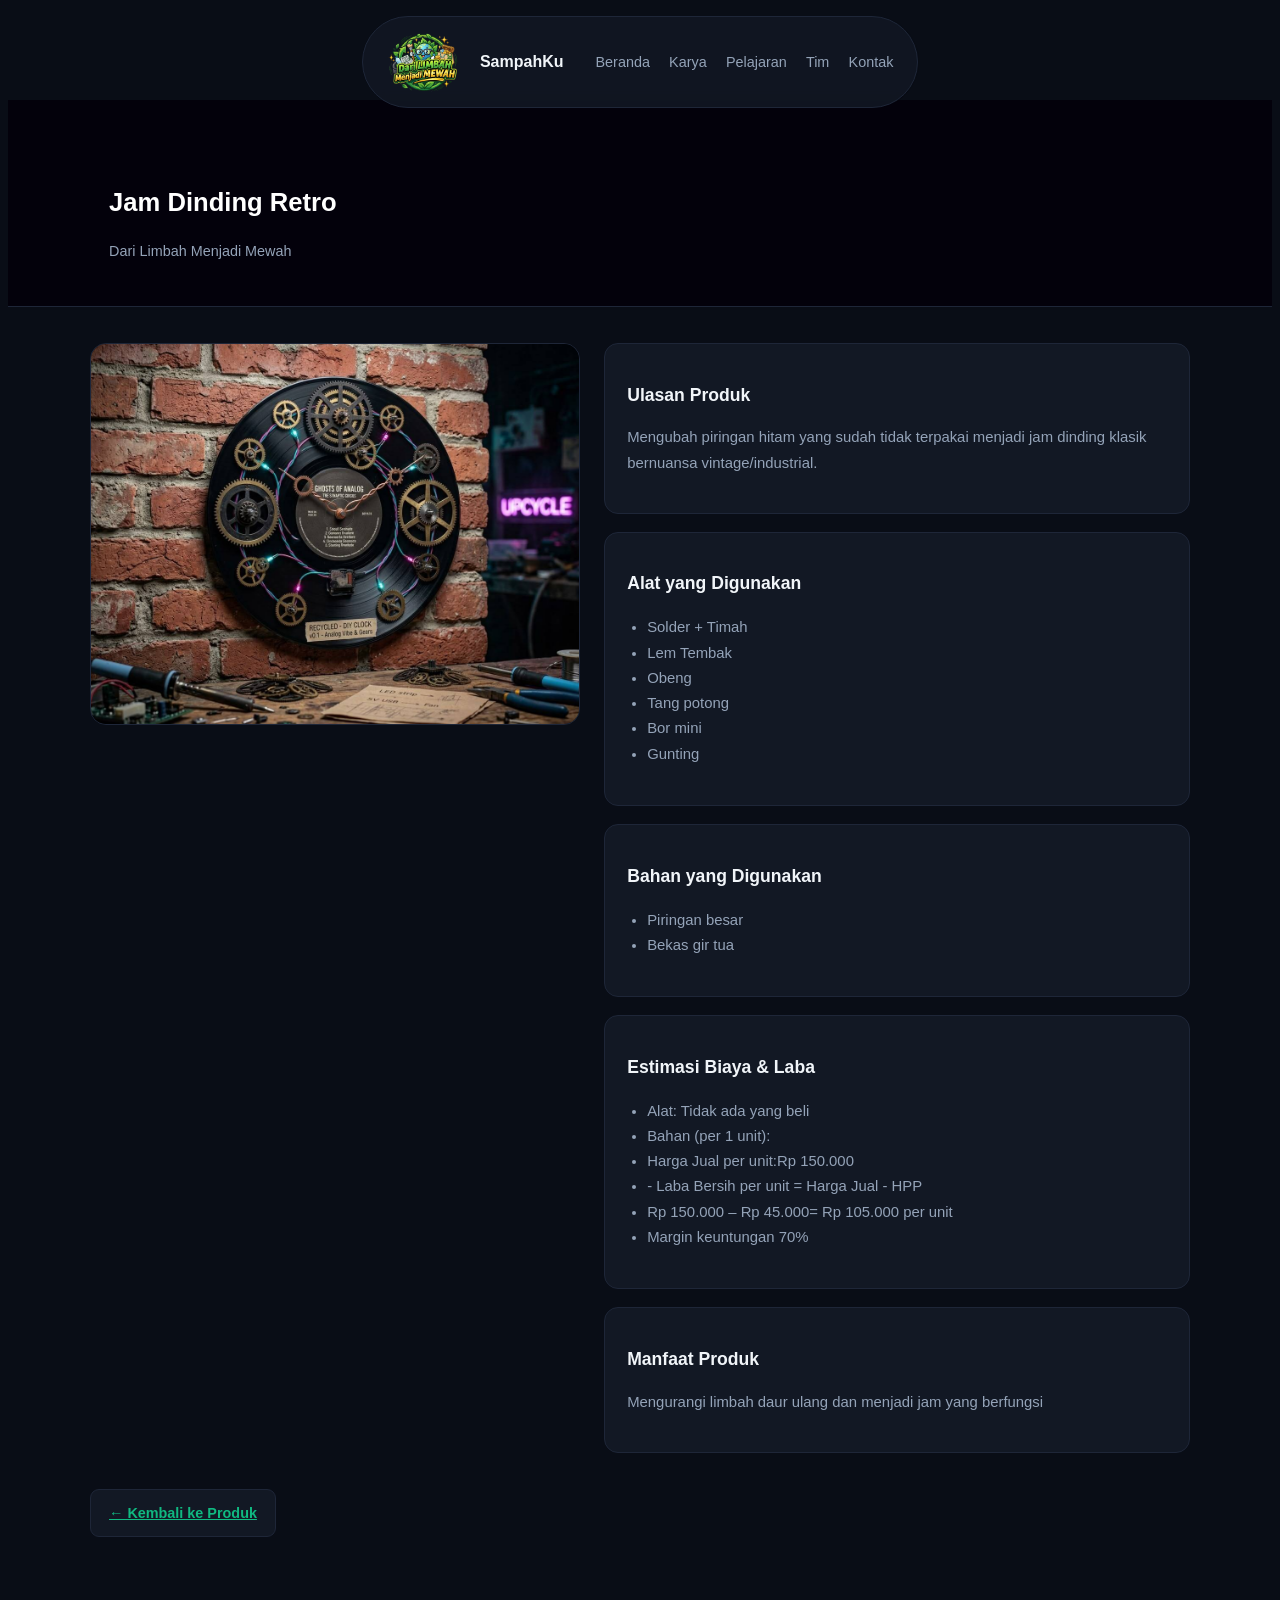
<file: jam.html>
<!doctype html>
<html lang="id">
  <head>
    <meta charset="UTF-8" />
    <meta name="viewport" content="width=device-width, initial-scale=1.0" />
    <title>Jam Dinding Retro</title>
    <link rel="stylesheet" href="produk.css" />
  </head>
  <body>
  <div class="nav-wrapper">
      <nav class="float-nav">
        <a href="index.html#beranda" class="brand-logo">
          <img src="logo_brand.png" alt="Logo" />
          <span>SampahKu</span>
        </a>
        <div class="nav-menu">
        <a href="index.html#beranda">Beranda</a>
        <a href="index.html#katalog">Karya</a>
        <a href="index.html#kolaborasi">Pelajaran</a>
        <a href="index.html#tim">Tim</a>
        <a href="index.html#kontak">Kontak</a>
        </div>
      </nav>
    </div>

    <header>
      <h2>Jam Dinding Retro</h2>
      <p>Dari Limbah Menjadi Mewah</p>
    </header>

    <main>
      <div class="detail-layout">
        <div>
          <img
            class="detail-image"
            src="jam.jpg"
            alt="Jam Dinding Retro"
          />
        </div>

        <div>
          <div class="content-card">
            <h2>Ulasan Produk</h2>
            <p>
              Mengubah piringan hitam yang sudah tidak terpakai menjadi jam
              dinding klasik bernuansa vintage/industrial.
            </p>
          </div>

          <div class="content-card">
            <h2>Alat yang Digunakan</h2>
            <ul>
              <li>Solder + Timah</li>
              <li>Lem Tembak</li>
              <li>Obeng</li>
              <li>Tang potong</li>
              <li>Bor mini</li>
              <li>Gunting</li>
            </ul>
          </div>

          <div class="content-card">
            <h2>Bahan yang Digunakan</h2>
            <ul>
              <li>Piringan besar</li>
              <li>Bekas gir tua</li>
            </ul>
          </div>

          <div class="content-card">
            <h2>Estimasi Biaya & Laba</h2>
            <ul>
              <li>Alat: Tidak ada yang beli</li>
              <li>Bahan (per 1 unit):</li>
              <li>Harga Jual per unit:Rp 150.000</li>
              <li>- Laba Bersih per unit = Harga Jual - HPP</li>
              <li>Rp 150.000 – Rp 45.000= Rp 105.000 per unit</li>
              <li>Margin   keuntungan 70%</li>
            </ul>
          </div>

          <div class="content-card">
            <h2>Manfaat Produk</h2>
            <p>Mengurangi limbah daur ulang dan menjadi jam yang berfungsi</p>
          </div>
        </div>
      </div>

      <a href="index.html#katalog" class="back-link">← Kembali ke Produk</a>
    </main>
  </body>
</html>
</file>
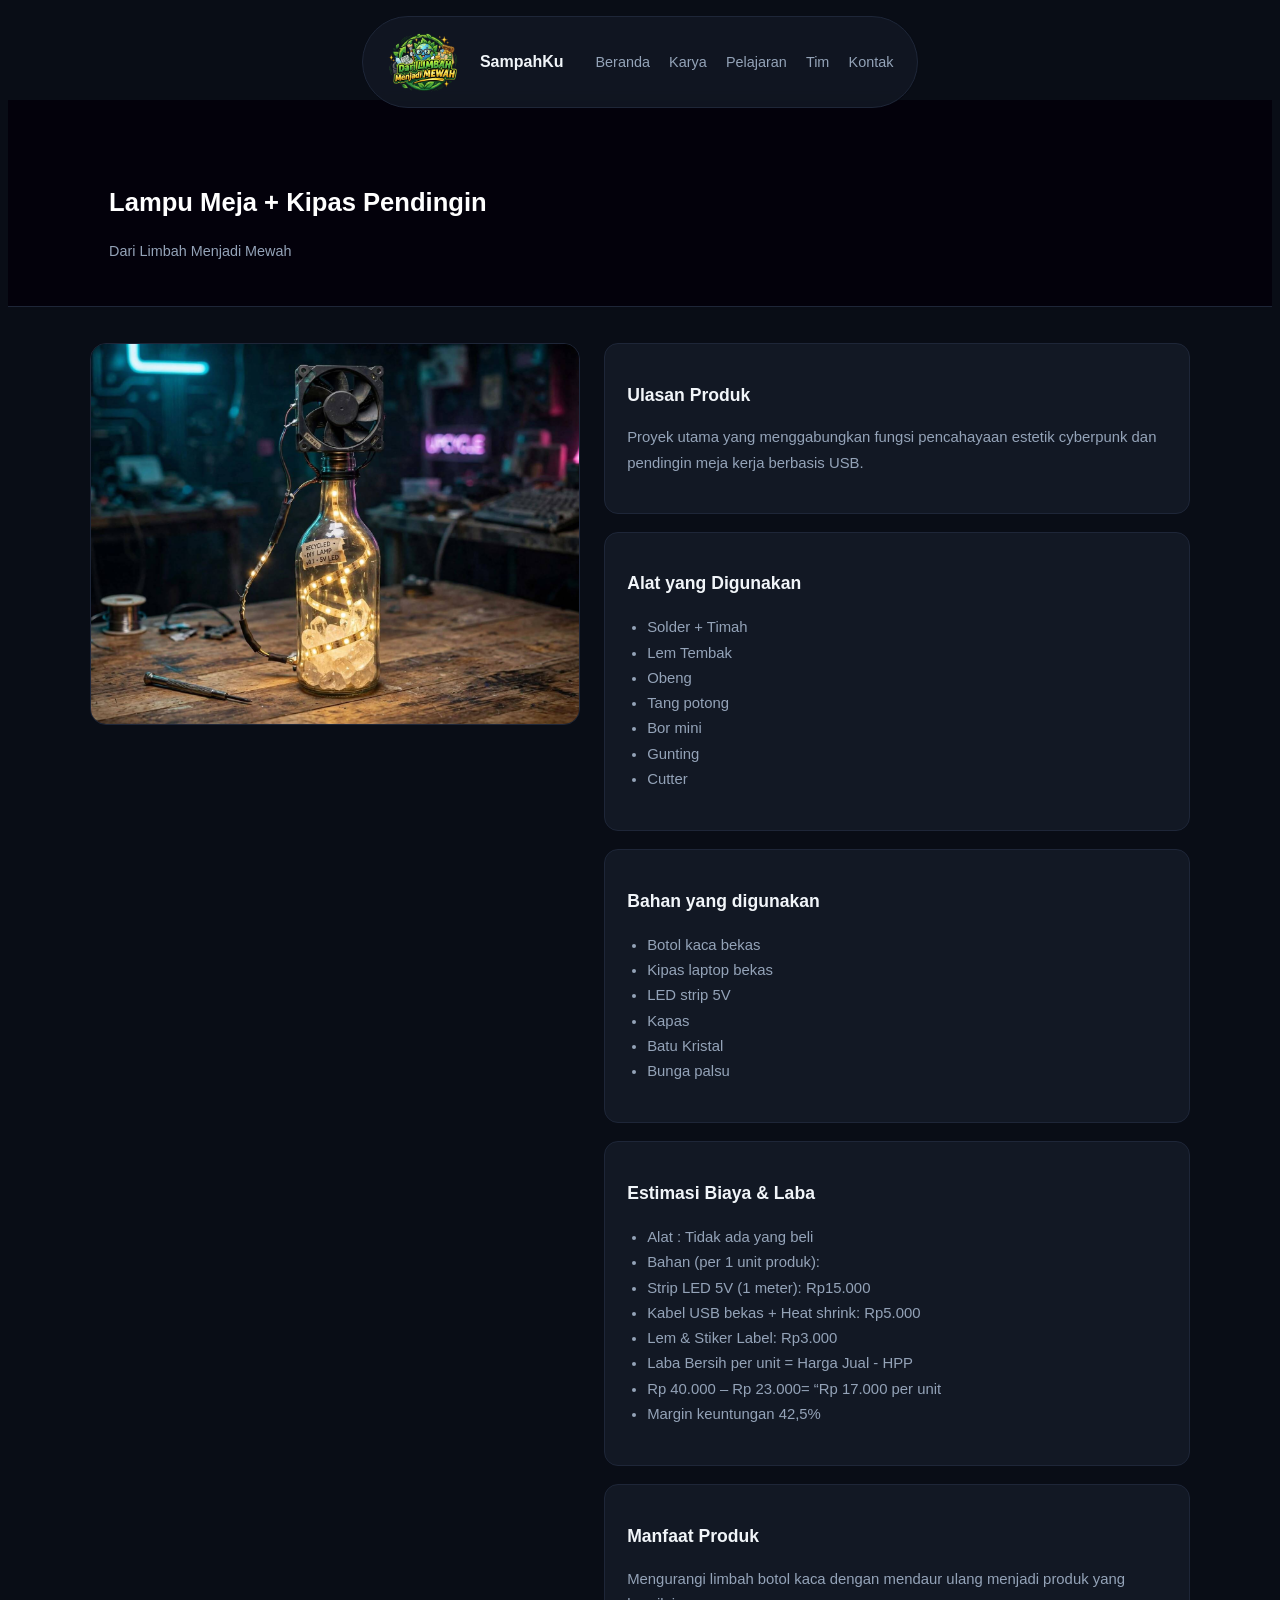
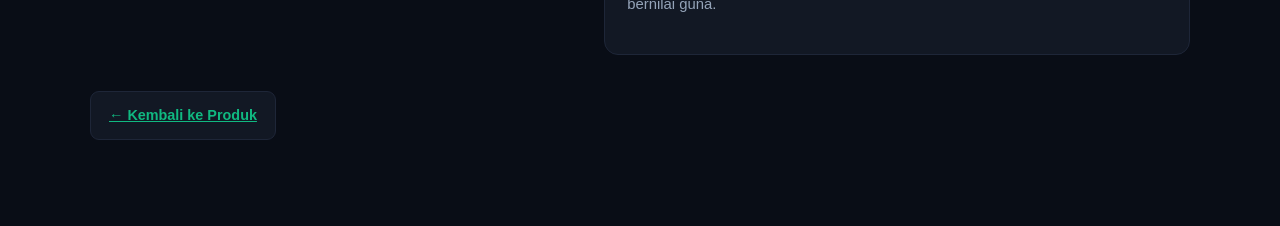
<file: lampu.html>
<!DOCTYPE html>
<html lang="id">
<head>
  <meta charset="UTF-8">
  <meta name="viewport" content="width=device-width, initial-scale=1.0">
  <title>Dari Limbah Menjadi Mewah - SampahKu</title>
  <link rel="stylesheet" href="produk.css">
</head>
<body>
  <div class="nav-wrapper">
    <nav class="float-nav">
      <a href="index.html#beranda" class="brand-logo">
        <img src="logo_brand.png" alt="Logo">
        <span>SampahKu</span>
      </a>
      <div class="nav-menu">
        <a href="index.html#beranda">Beranda</a>
        <a href="index.html#katalog">Karya</a>
        <a href="index.html#kolaborasi">Pelajaran</a>
        <a href="index.html#tim">Tim</a>
        <a href="index.html#kontak">Kontak</a>
      </div>
    </nav>
  </div>

    <header>
      <h2>Lampu Meja + Kipas Pendingin</h2>
      <p>Dari Limbah Menjadi Mewah</p>
    </header>

    <main>
      <div class="detail-layout">
        <div>
          <img
            class="detail-image"
            src="lampukipas.jpg"
            alt="Lampu Meja + Kipas Pendingin"
          />
        </div>

        <div>
          <div class="content-card">
            <h2>Ulasan Produk</h2>
            <p>
              Proyek utama yang menggabungkan fungsi pencahayaan estetik
              cyberpunk dan pendingin meja kerja berbasis USB.
            </p>
          </div>

          <div class="content-card">
            <h2>Alat yang Digunakan</h2>
            <ul>
              <li>Solder + Timah</li>
              <li>Lem Tembak</li>
              <li>Obeng</li>
              <li>Tang potong</li>
              <li>Bor mini</li>
              <li>Gunting</li>
              <li>Cutter</li>
            </ul>
          </div>

          <div class="content-card">
            <h2>Bahan yang digunakan</h2>
            <ul>
              <li>Botol kaca bekas</li>
              <li>Kipas laptop bekas</li>
              <li>LED strip 5V</li>
              <li>Kapas</li>
              <li>Batu Kristal</li>
              <li>Bunga palsu</li>
            </ul>
          </div>
          
          <div class="content-card">
            <h2>Estimasi Biaya & Laba</h2>
            <ul>
              <li>Alat : Tidak ada yang beli</li>
              <li>Bahan (per 1 unit produk):</li>
              <li>Strip LED 5V (1 meter): Rp15.000</li>
              <li>Kabel USB bekas + Heat shrink: Rp5.000</li>
              <li>Lem & Stiker Label: Rp3.000</li>
              <li>Laba Bersih per unit = Harga Jual - HPP</li>
              <li>Rp 40.000 – Rp 23.000= “Rp 17.000 per unit</li>
              <li>Margin   keuntungan 42,5%</li>
            </ul>
          </div>

          <div class="content-card">
            <h2>Manfaat Produk</h2>
            <p>
              Mengurangi limbah botol kaca dengan mendaur ulang menjadi produk
              yang bernilai guna.
            </p>
          </div>
        </div>
      </div>

      <a href="index.html#katalog" class="back-link">← Kembali ke Produk</a>
    </main>
  </body>
</html>
</file>
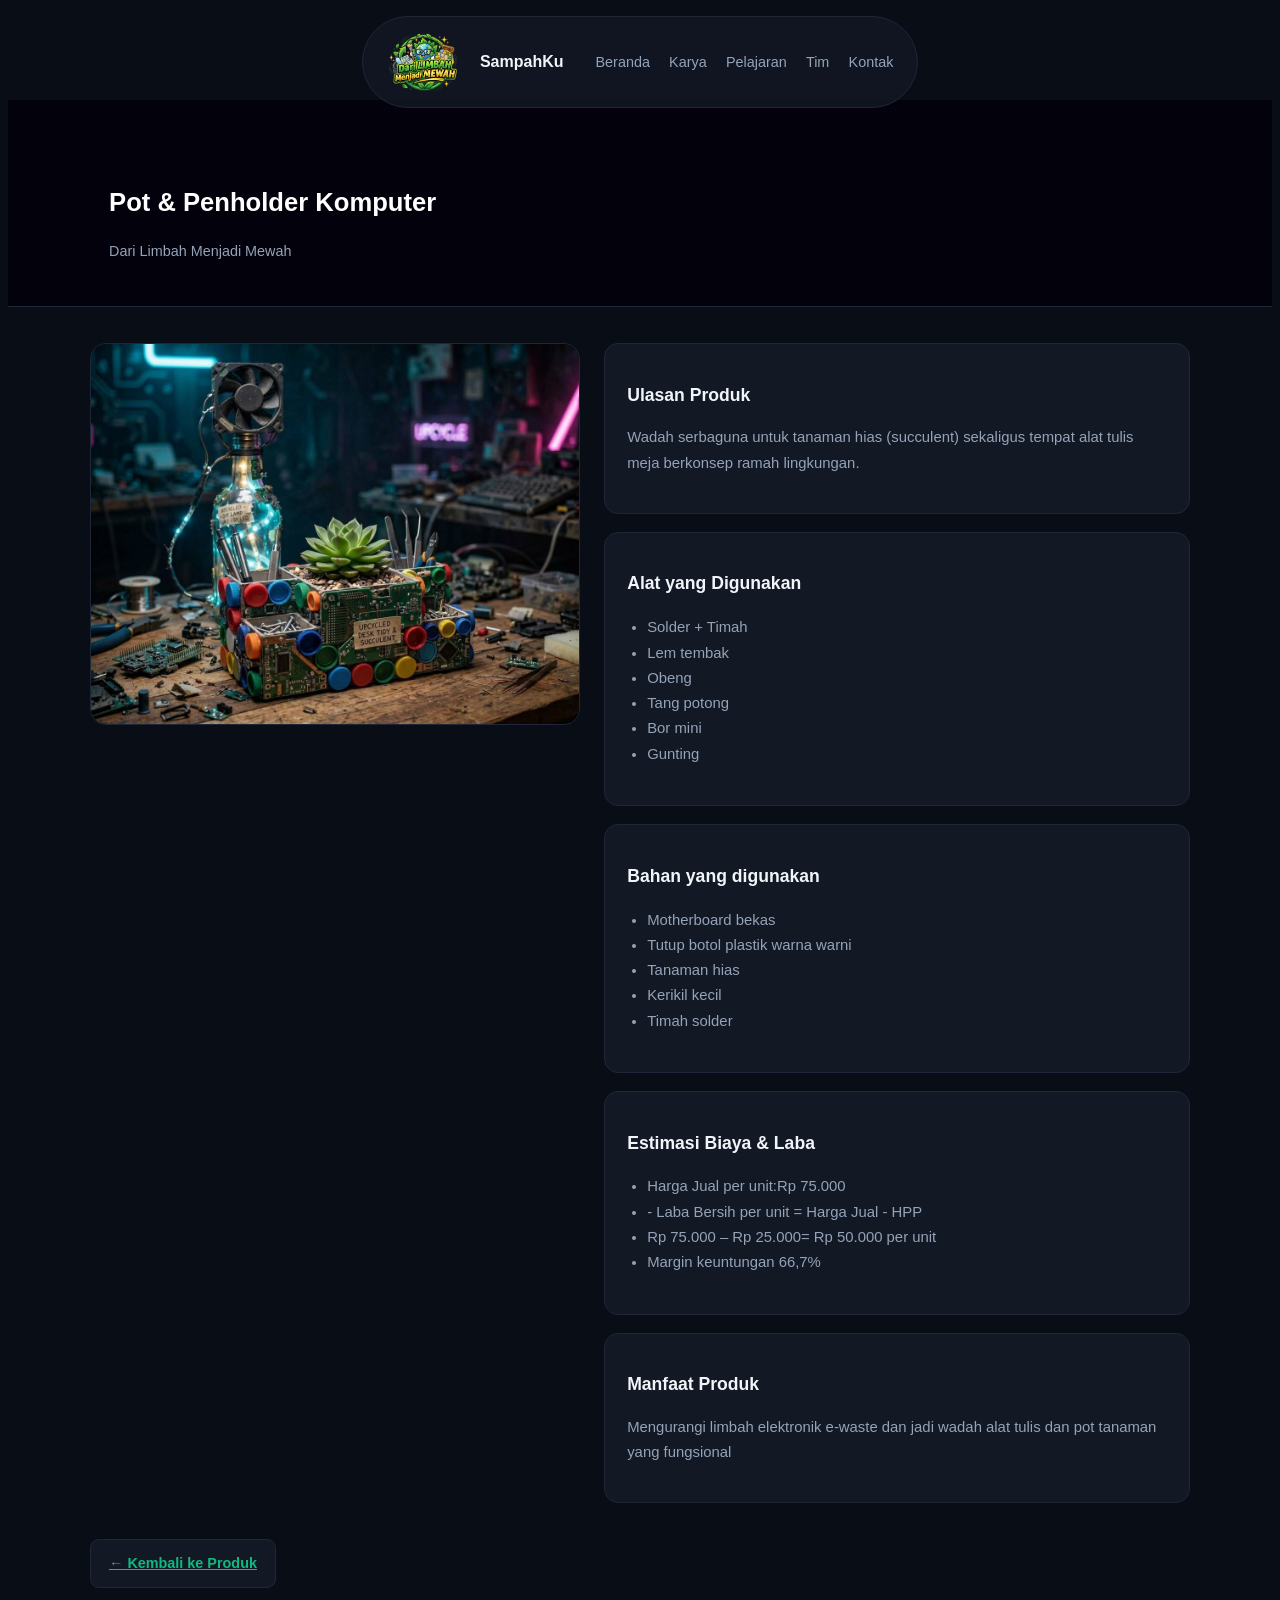
<file: pot.html>
<!doctype html>
<html lang="id">
  <head>
    <meta charset="UTF-8" />
    <meta name="viewport" content="width=device-width, initial-scale=1.0" />
    <title>Pot & Penholder Komputer</title>
    <link rel="stylesheet" href="produk.css" />
  </head>
  <body>
  <div class="nav-wrapper">
      <nav class="float-nav">
        <a href="index.html#beranda" class="brand-logo">
          <img src="logo_brand.png" alt="Logo" />
          <span>SampahKu</span>
        </a>
        <div class="nav-menu">
        <a href="index.html#beranda">Beranda</a>
        <a href="index.html#katalog">Karya</a>
        <a href="index.html#kolaborasi">Pelajaran</a>
        <a href="index.html#tim">Tim</a>
        <a href="index.html#kontak">Kontak</a>
        </div>
      </nav>
    </div>

    <header>
      <h2>Pot & Penholder Komputer</h2>
      <p>Dari Limbah Menjadi Mewah</p>
    </header>

    <main>
      <div class="detail-layout">
        <div>
          <img
            class="detail-image"
            src="pot.jpg"
            alt="Pot & Penholder Komputer"
          />
        </div>

        <div>
          <div class="content-card">
            <h2>Ulasan Produk</h2>
            <p>
              Wadah serbaguna untuk tanaman hias (succulent) sekaligus tempat
              alat tulis meja berkonsep ramah lingkungan.
            </p>
          </div>

          <div class="content-card">
            <h2>Alat yang Digunakan</h2>
            <ul>
              <li>Solder + Timah</li>
              <li>Lem tembak</li>
              <li>Obeng</li>
              <li>Tang potong</li>
              <li>Bor mini</li>
              <li>Gunting</li>
            </ul>
          </div>

          <div class="content-card">
            <h2>Bahan yang digunakan</h2>
            <ul>
              <li>Motherboard bekas</li>
              <li>Tutup botol plastik warna warni</li>
              <li>Tanaman hias</li>
              <li>Kerikil kecil</li>
              <li>Timah solder</li>
            </ul>
          </div>

          <div class="content-card">
            <h2>Estimasi Biaya & Laba</h2>
            <ul>
              <li>Harga Jual per unit:Rp 75.000</li>
              <li>- Laba Bersih per unit = Harga Jual - HPP</li>
              <li>Rp 75.000 – Rp 25.000= Rp 50.000 per unit</li>
              <li>Margin   keuntungan 66,7%</li>
            </ul>
          </div>

          <div class="content-card">
            <h2>Manfaat Produk</h2>
            <p>
              Mengurangi limbah elektronik e-waste dan jadi wadah alat tulis dan
              pot tanaman yang fungsional
            </p>
          </div>
        </div>
      </div>

      <a href="index.html#katalog" class="back-link">← Kembali ke Produk</a>
    </main>
  </body>
</html>
</file>
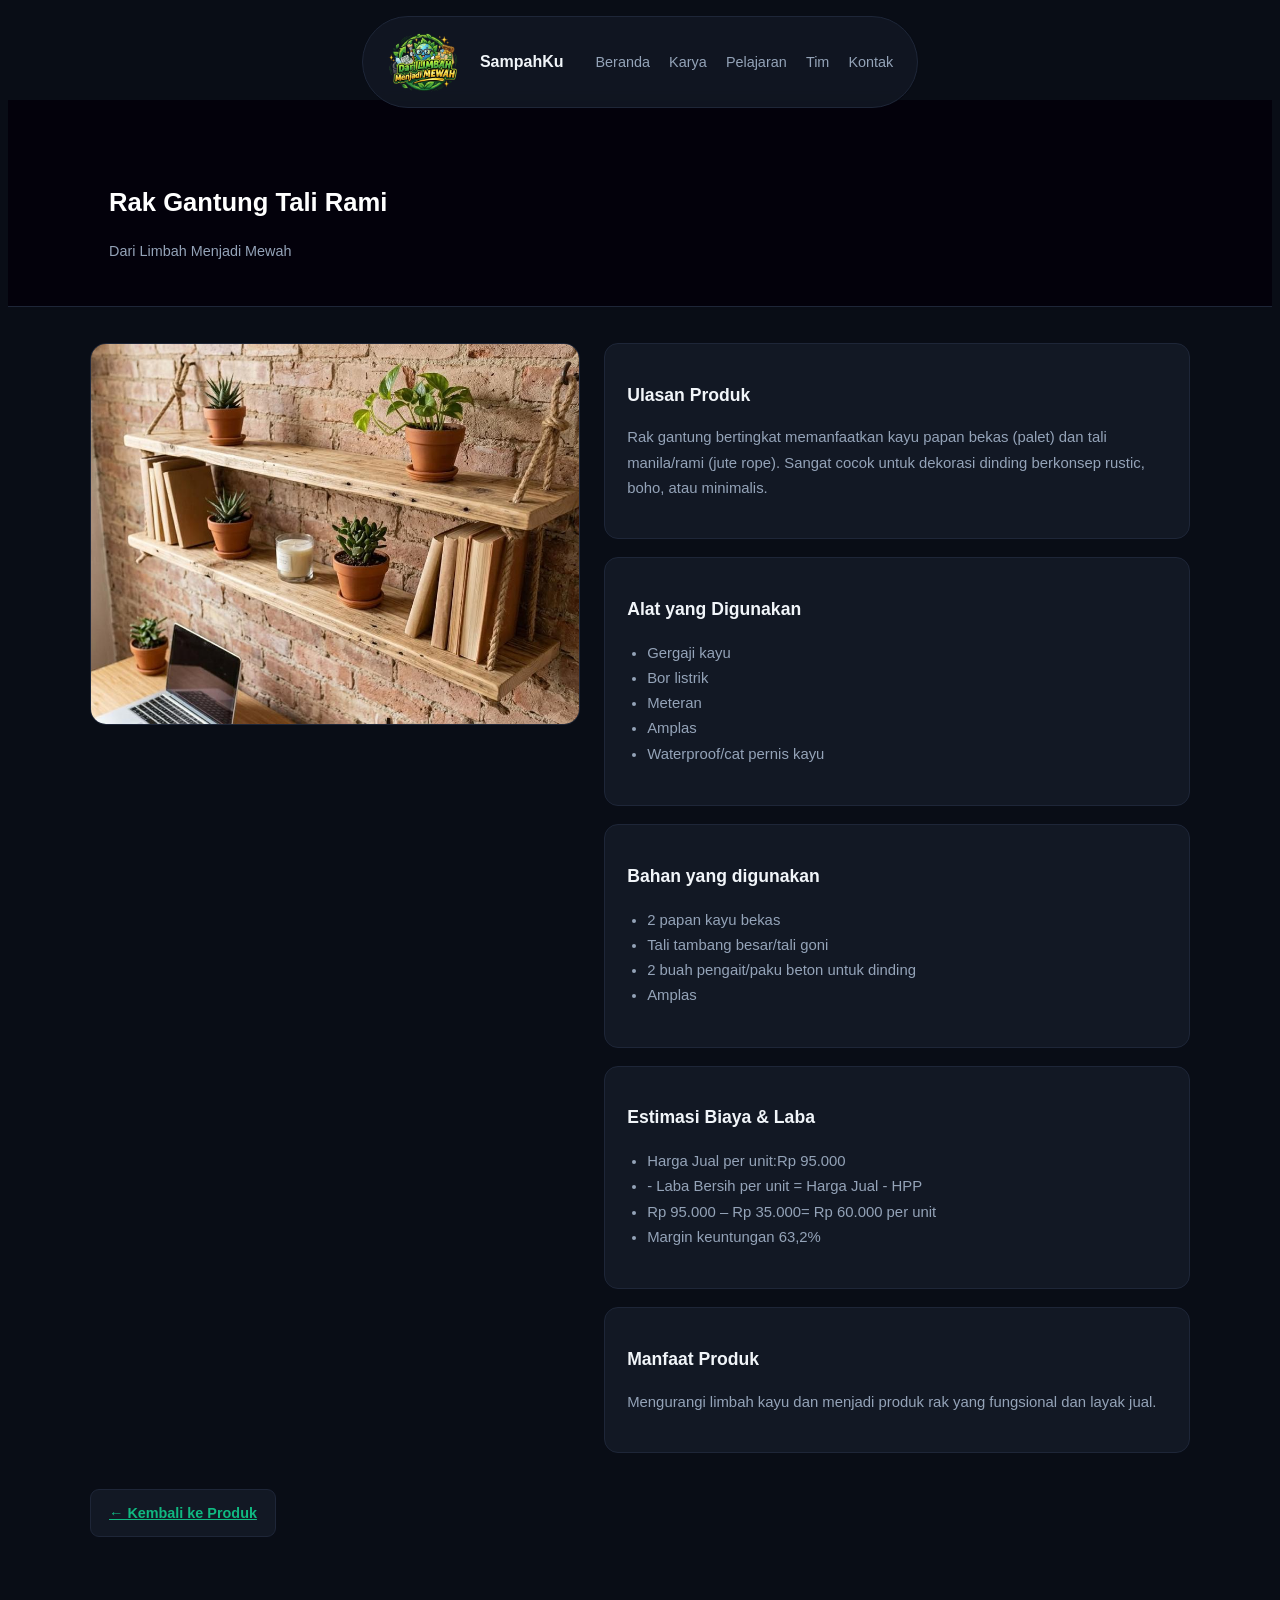
<file: rakbuku.html>
<!doctype html>
<html lang="id">
  <head>
    <meta charset="UTF-8" />
    <meta name="viewport" content="width=device-width, initial-scale=1.0" />
    <title>Rak Gantung Tali Rami</title>
    <link rel="stylesheet" href="produk.css" />
  </head>
  <body>
  <div class="nav-wrapper">
      <nav class="float-nav">
        <a href="index.html#beranda" class="brand-logo">
          <img src="logo_brand.png" alt="Logo" />
          <span>SampahKu</span>
        </a>
        <div class="nav-menu">
        <a href="index.html#beranda">Beranda</a>
        <a href="index.html#katalog">Karya</a>
        <a href="index.html#kolaborasi">Pelajaran</a>
        <a href="index.html#tim">Tim</a>
        <a href="index.html#kontak">Kontak</a>
        </div>
      </nav>
    </div>

    <header>
      <h2>Rak Gantung Tali Rami</h2>
      <p>Dari Limbah Menjadi Mewah</p>
    </header>

    <main>
      <div class="detail-layout">
        <div>
          <img
            class="detail-image"
            src="rak.jpg"
            alt="Rak Gantung Tali Rami"
          />
        </div>

        <div>
          <div class="content-card">
            <h2>Ulasan Produk</h2>
            <p>
              Rak gantung bertingkat memanfaatkan kayu papan bekas (palet) dan
              tali manila/rami (jute rope). Sangat cocok untuk dekorasi dinding
              berkonsep rustic, boho, atau minimalis.
            </p>
          </div>

          <div class="content-card">
            <h2>Alat yang Digunakan</h2>
            <ul>
              <li>Gergaji kayu</li>
              <li>Bor listrik</li>
              <li>Meteran</li>
              <li>Amplas</li>
              <li>Waterproof/cat pernis kayu</li>
            </ul>
          </div>

          <div class="content-card">
            <h2>Bahan yang digunakan</h2>
            <ul>
              <li>2 papan kayu bekas</li>
              <li>Tali tambang besar/tali goni</li>
              <li>2 buah pengait/paku beton untuk dinding</li>
              <li>Amplas</li>
            </ul>
          </div>

          <div class="content-card">
            <h2>Estimasi Biaya & Laba</h2>
            <ul>
              <li>Harga Jual per unit:Rp 95.000</li>
              <li>- Laba Bersih per unit = Harga Jual - HPP</li>
              <li>Rp 95.000 – Rp 35.000= Rp 60.000 per unit</li>
              <li>Margin   keuntungan 63,2%</li>
            </ul>
          </div>

          <div class="content-card">
            <h2>Manfaat Produk</h2>
            <p>
              Mengurangi limbah kayu dan menjadi produk rak yang fungsional dan
              layak jual.
            </p>
          </div>
        </div>
      </div>

      <a href="index.html#katalog" class="back-link">← Kembali ke Produk</a>
    </main>
  </body>
</html>
</file>
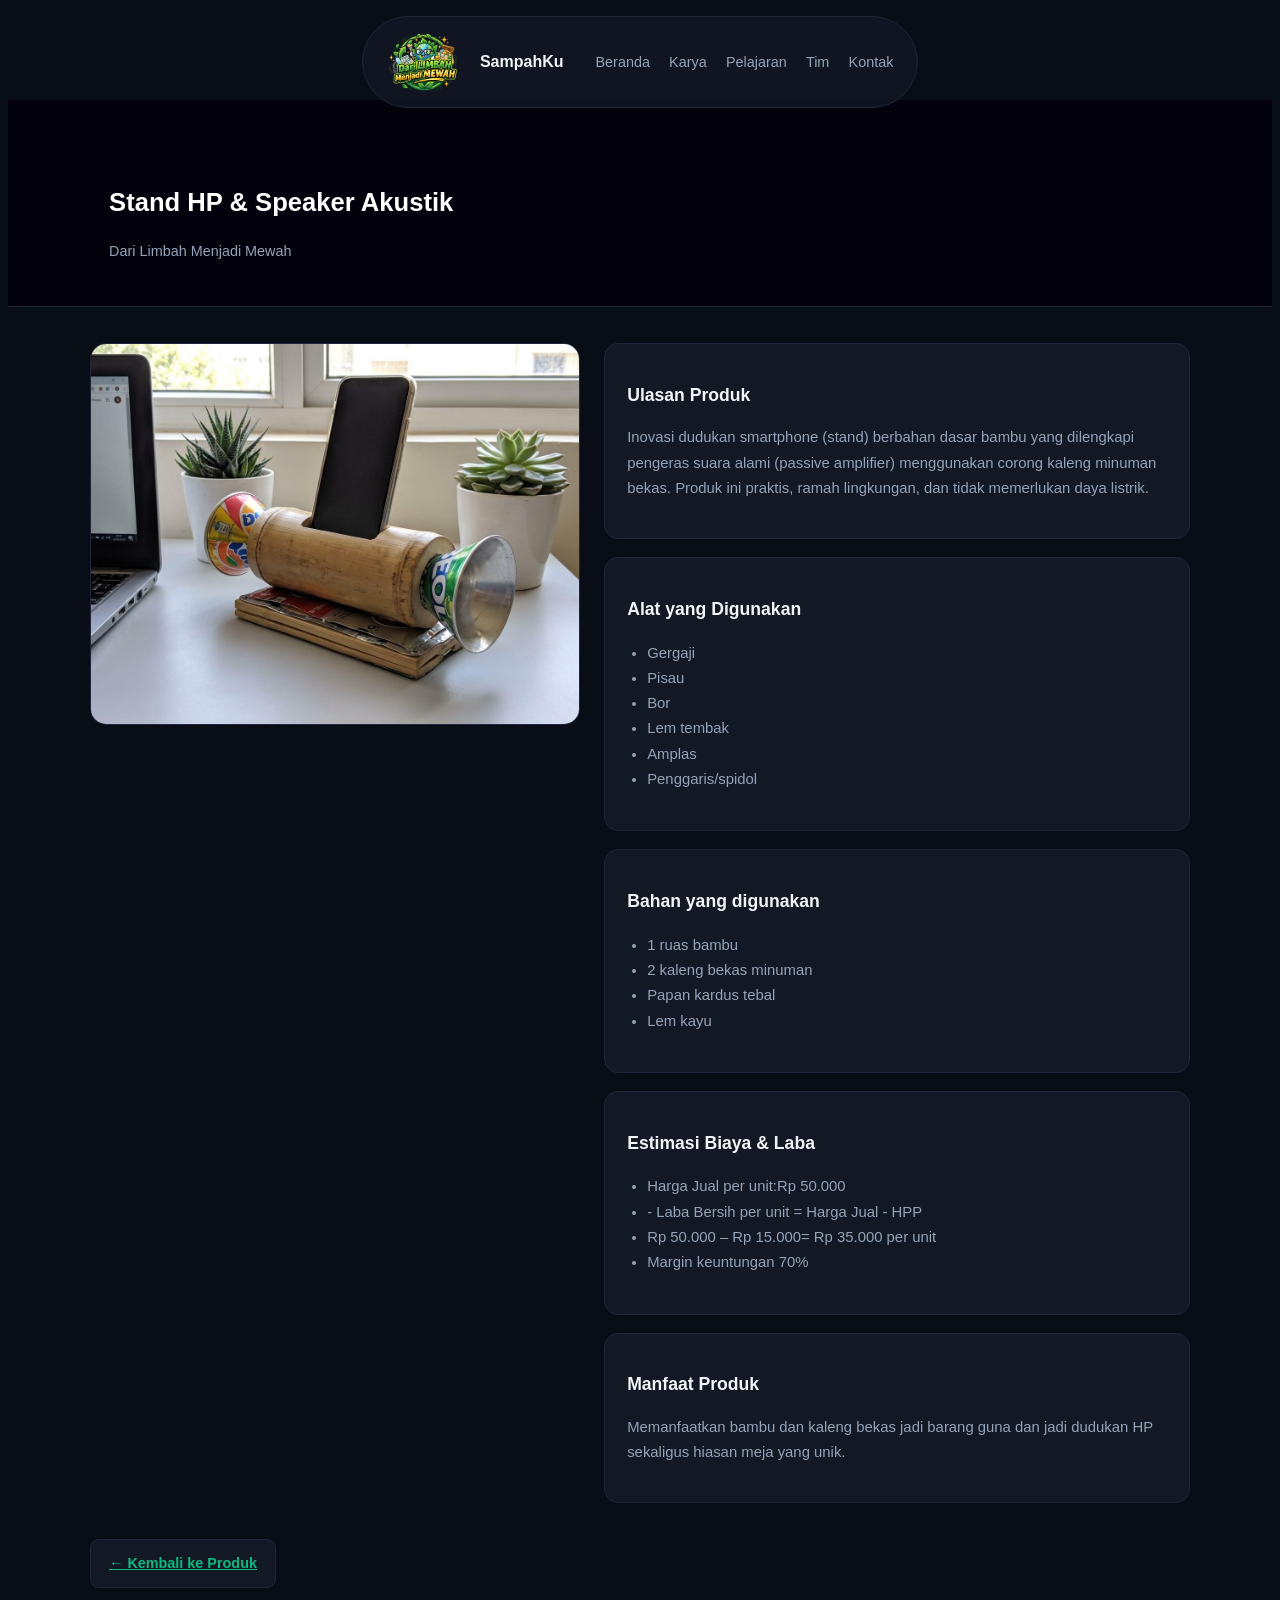
<file: standhp.html>
<!doctype html>
<html lang="id">
  <head>
    <meta charset="UTF-8" />
    <meta name="viewport" content="width=device-width, initial-scale=1.0" />
    <title>Stand HP & Speaker Akustik</title>
    <link rel="stylesheet" href="produk.css" />
  </head>
  <body>
  <div class="nav-wrapper">
      <nav class="float-nav">
        <a href="index.html#beranda" class="brand-logo">
          <img src="logo_brand.png" alt="Logo" />
          <span>SampahKu</span>
        </a>
        <div class="nav-menu">
        <a href="index.html#beranda">Beranda</a>
        <a href="index.html#katalog">Karya</a>
        <a href="index.html#kolaborasi">Pelajaran</a>
        <a href="index.html#tim">Tim</a>
        <a href="index.html#kontak">Kontak</a>
        </div>
      </nav>
    </div>

    <header>
      <h2>Stand HP & Speaker Akustik</h2>
      <p>Dari Limbah Menjadi Mewah</p>
    </header>

    <main>
      <div class="detail-layout">
        <div>
          <img
            class="detail-image"
            src="stand hp&speaker.jpg"
            alt="Stand HP & Speaker Akustik"
          />
        </div>

        <div>
          <div class="content-card">
            <h2>Ulasan Produk</h2>
            <p>
              Inovasi dudukan smartphone (stand) berbahan dasar bambu yang
              dilengkapi pengeras suara alami (passive amplifier) menggunakan
              corong kaleng minuman bekas. Produk ini praktis, ramah lingkungan,
              dan tidak memerlukan daya listrik.
            </p>
          </div>

          <div class="content-card">
            <h2>Alat yang Digunakan</h2>
            <ul>
              <li>Gergaji</li>
              <li>Pisau</li>
              <li>Bor</li>
              <li>Lem tembak</li>
              <li>Amplas</li>
              <li>Penggaris/spidol</li>
            </ul>
          </div>

          <div class="content-card">
            <h2>Bahan yang digunakan</h2>
            <ul>
              <li>1 ruas bambu</li>
              <li>2 kaleng bekas minuman</li>
              <li>Papan kardus tebal</li>
              <li>Lem kayu</li>
            </ul>
          </div>

          <div class="content-card">
            <h2>Estimasi Biaya & Laba</h2>
            <ul>
              <li>Harga Jual per unit:Rp 50.000</li>
              <li>- Laba Bersih per unit = Harga Jual - HPP</li>
              <li>Rp 50.000 – Rp 15.000= Rp 35.000 per unit</li>
              <li>Margin   keuntungan 70%</li>
            </ul>
          </div>

          <div class="content-card">
            <h2>Manfaat Produk</h2>
            <p>
              Memanfaatkan bambu dan kaleng bekas jadi barang guna dan jadi
              dudukan HP sekaligus hiasan meja yang unik.
            </p>
          </div>
        </div>
      </div>

      <a href="index.html#katalog" class="back-link">← Kembali ke Produk</a>
    </main>
  </body>
</html>
</file>
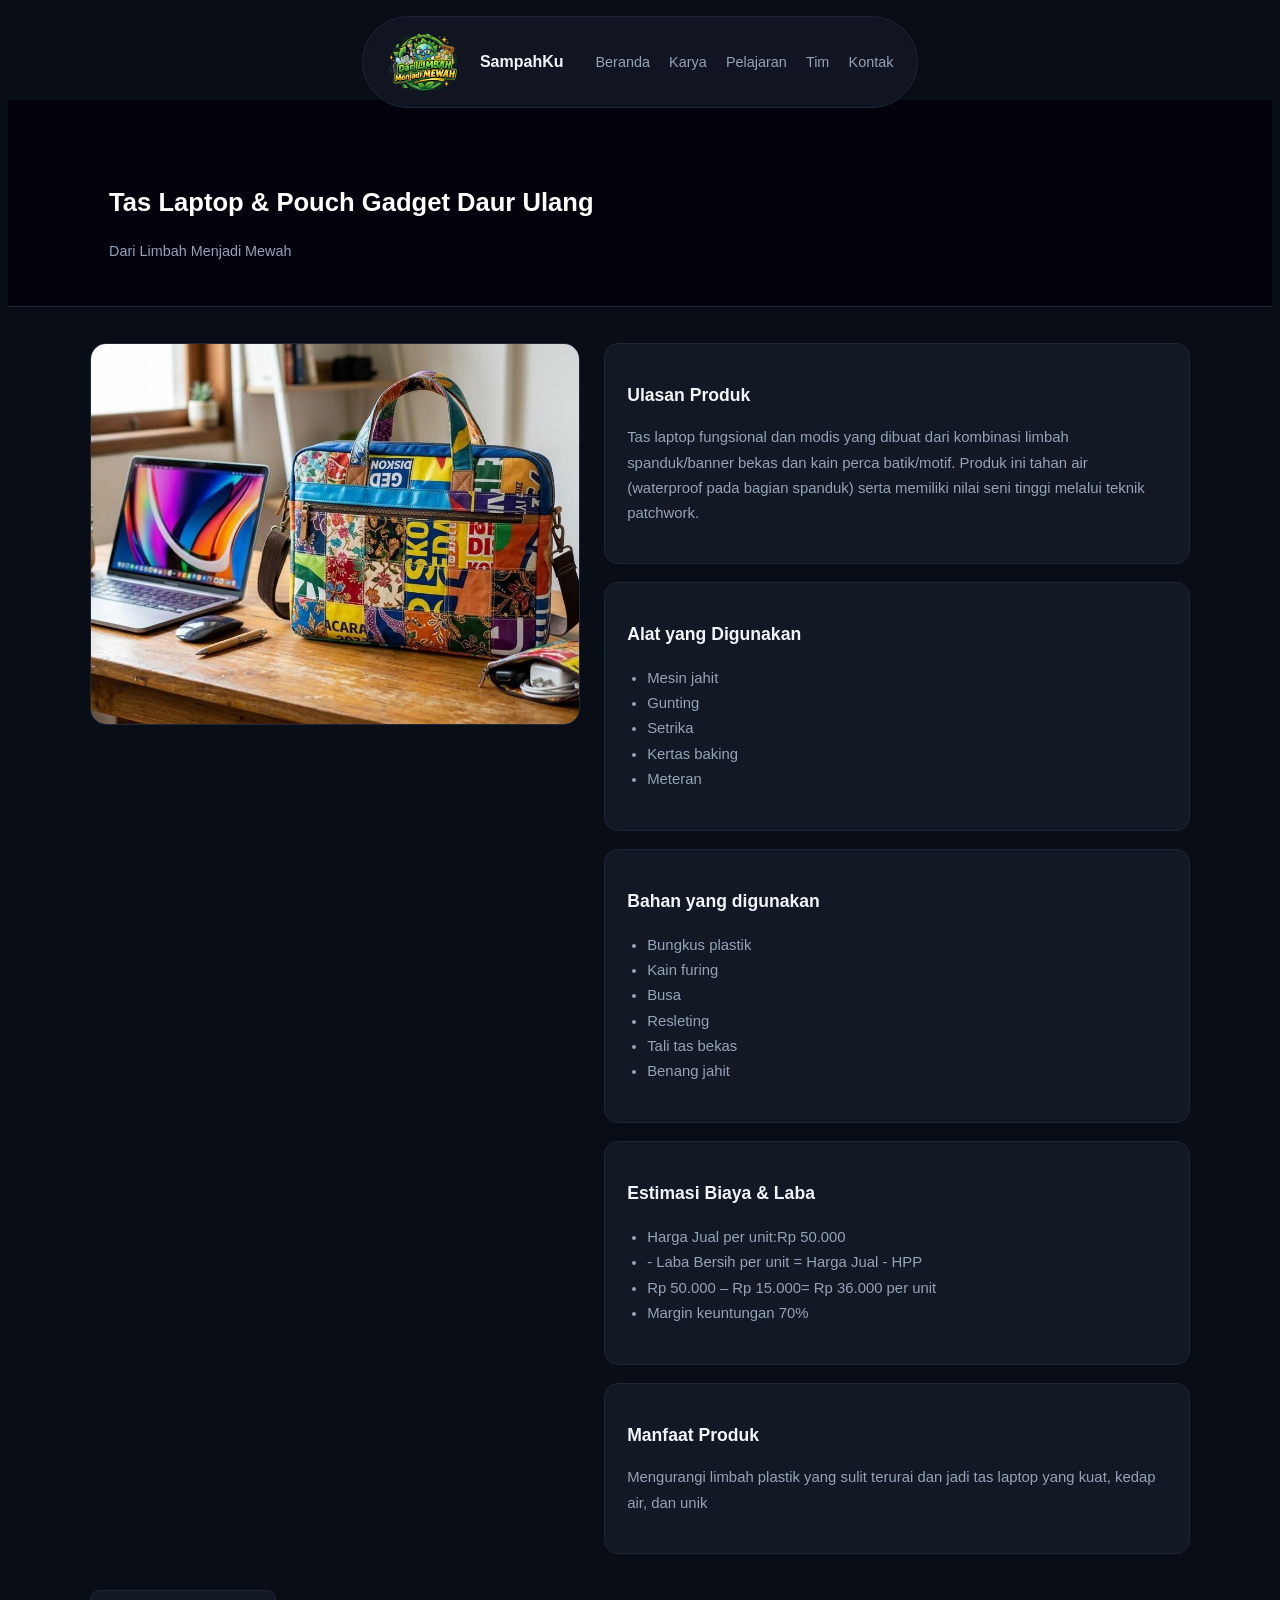
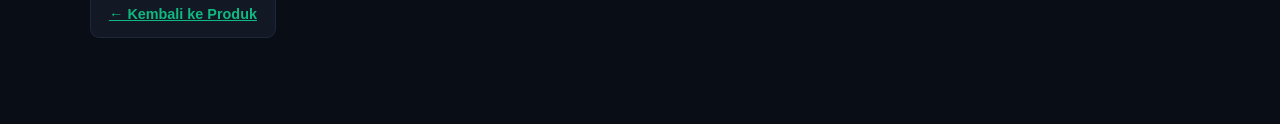
<file: taslaptop.html>
<!doctype html>
<html lang="id">
  <head>
    <meta charset="UTF-8" />
    <meta name="viewport" content="width=device-width, initial-scale=1.0" />
    <title>Tas Laptop & Pouch Gadget Daur Ulang</title>
    <link rel="stylesheet" href="produk.css" />
  </head>
  <body>
  <div class="nav-wrapper">
      <nav class="float-nav">
        <a href="index.html#beranda" class="brand-logo">
          <img src="logo_brand.png" alt="Logo" />
          <span>SampahKu</span>
        </a>
        <div class="nav-menu">
        <a href="index.html#beranda">Beranda</a>
        <a href="index.html#katalog">Karya</a>
        <a href="index.html#kolaborasi">Pelajaran</a>
        <a href="index.html#tim">Tim</a>
        <a href="index.html#kontak">Kontak</a>
        </div>
      </nav>
    </div>

    <header>
      <h2>Tas Laptop & Pouch Gadget Daur Ulang</h2>
      <p>Dari Limbah Menjadi Mewah</p>
    </header>

    <main>
      <div class="detail-layout">
        <div>
          <img
            class="detail-image"
            src="tas laptop.jpg"
            alt="Tas Laptop & Pouch Gadget Daur Ulang"
          />
        </div>

        <div>
          <div class="content-card">
            <h2>Ulasan Produk</h2>
            <p>
              Tas laptop fungsional dan modis yang dibuat dari kombinasi limbah
              spanduk/banner bekas dan kain perca batik/motif. Produk ini tahan
              air (waterproof pada bagian spanduk) serta memiliki nilai seni
              tinggi melalui teknik patchwork.
            </p>
          </div>

          <div class="content-card">
            <h2>Alat yang Digunakan</h2>
            <ul>
              <li>Mesin jahit</li>
              <li>Gunting</li>
              <li>Setrika</li>
              <li>Kertas baking</li>
              <li>Meteran</li>
            </ul>
          </div>

          <div class="content-card">
            <h2>Bahan yang digunakan</h2>
            <ul>
              <li>Bungkus plastik</li>
              <li>Kain furing</li>
              <li>Busa</li>
              <li>Resleting</li>
              <li>Tali tas bekas</li>
              <li>Benang jahit</li>
            </ul>
          </div>

          <div class="content-card">
            <h2>Estimasi Biaya & Laba</h2>
            <ul>
              <li>Harga Jual per unit:Rp 50.000</li>
              <li>- Laba Bersih per unit = Harga Jual - HPP</li>
              <li>Rp 50.000 – Rp 15.000= Rp 36.000 per unit</li>
              <li>Margin   keuntungan 70%</li>
            </ul>
          </div>

          <div class="content-card">
            <h2>Manfaat Produk</h2>
            <p>
              Mengurangi limbah plastik yang sulit terurai dan jadi tas laptop
              yang kuat, kedap air, dan unik
            </p>
          </div>
        </div>
      </div>

      <a href="index.html#katalog" class="back-link">← Kembali ke Produk</a>
    </main>
  </body>
</html>
</file>
<file: produk.css>
.nav-wrapper {
  position: sticky;
  top: 1rem;
  z-index: 100;
  display: flex;
  justify-content: center;
  padding: 0 1rem;
}
.float-nav {
  display: flex;
  align-items: center;
  gap: 2rem;
  background: rgba(18, 24, 36, 0.85);
  border: 1px solid #1e2638;
  backdrop-filter: blur(12px);
  padding: 0.6rem 1.5rem;
  border-radius: 99px;
}
.brand-logo {
  display: flex;
  align-items: center;
  gap: 0.6rem;
  text-decoration: none;
  color: #f1f5f9;
  font-weight: 700;
}
.brand-logo img {
  height: 70px;
  width: auto;
  object-fit: contain;
}
.nav-menu {
  display: flex;
  gap: 1.2rem;
  font-size: 0.9rem;
}
.nav-menu a {
  color: #94a3b8;
  text-decoration: none;
}
.nav-menu a:hover {
  color: #10b981;
}
body {
  font-family: "Outfit", sans-serif;
  background: #090d16;
  color: #f1f5f9;
  line-height: 1.7;
}
header {
  background: #03010b;
  color: white;
  padding: 28px 8%;
  border-bottom: 1px solid #1e2638;
}
header h2 {
  font-family: "Space Grotesk", sans-serif;
  font-size: 1.6rem;
  margin-bottom: 4px;
}
header p {
  color: #94a3b8;
  font-size: 0.9rem;
}
main {
  max-width: 1100px;
  margin: 36px auto;
  padding: 0 24px 50px;
}
.detail-layout {
  display: grid;
  grid-template-columns: 1fr 1.2fr;
  gap: 26px;
  align-items: start;
}
.detail-image {
  width: 100%;
  height: 380px;
  object-fit: cover;
  border-radius: 16px;
  background: #121824;
  border: 1px solid #1e2638;
}
.content-card {
  background: #121824;
  padding: 22px;
  border-radius: 14px;
  margin-bottom: 18px;
  border: 1px solid #1e2638;
}
.content-card h2 {
  font-family: "Space Grotesk", sans-serif;
  color: #f1f5f9;
  font-size: 1.1rem;
  margin-bottom: 10px;
}
.content-card p,
.content-card li {
  color: #94a3b8;
  font-size: 0.93rem;
}
.content-card ul {
  padding-left: 20px;
}
.back-link {
  display: inline-block;
  background: #121824;
  color: #10b981;
  padding: 11px 18px;
  border-radius: 9px;
  margin-top: 18px;
  font-weight: 700;
  border: 1px solid #1e2638;
  font-size: 0.9rem;
}
.back-link:hover {
  background: #10b981;
  color: #051a12;
  border-color: #10b981;
}
@media (max-width: 720px) {
  .detail-layout {
    grid-template-columns: 1fr;
  }
  .detail-image {
    height: 260px;
  }
  header h2 {
    font-size: 1.35rem;
  }
}
header { padding-top: 60px !important; }
.float-nav { padding: 10px 24px 10px 14px !important; min-height: 52px; }
</file>
